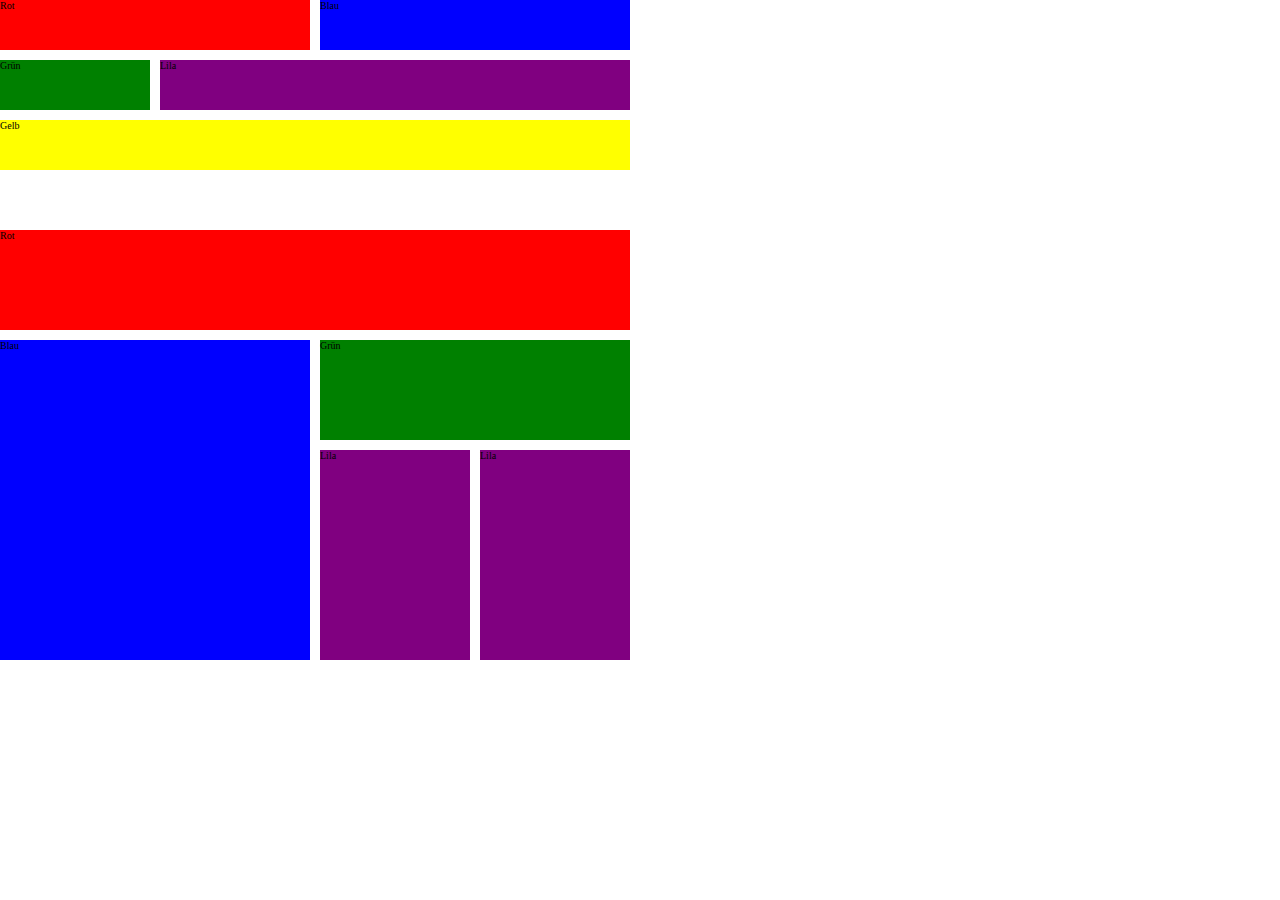
<file: Level_1_2_css-vertiefung_grid/index.html>
<!DOCTYPE html>
<html lang="en">

<head>
    <meta charset="UTF-8">
    <meta http-equiv="X-UA-Compatible" content="IE=edge">
    <meta name="viewport" content="width=device-width, initial-scale=1.0">
    <link rel="stylesheet" href="./assets/css/style.css">


    <title>Grid-Vertiefung Aufgabe 1+2</title>
</head>


<body>


    <article>
        <div class="container1">Rot</div>
        <div class="container2">Blau</div>
        <div class="container3">Grün</div>
        <div class="container4">Lila</div>
        <div class="container5">Gelb</div>
    </article>
















    <section>
        <div class="box1">Rot</div>
        <div class="box2">Blau</div>
        <div class="box3">Grün</div>
        <div class="box4">Lila</div>
        <div class="box5">Lila</div>
    </section>
















</body>

</html>
</file>
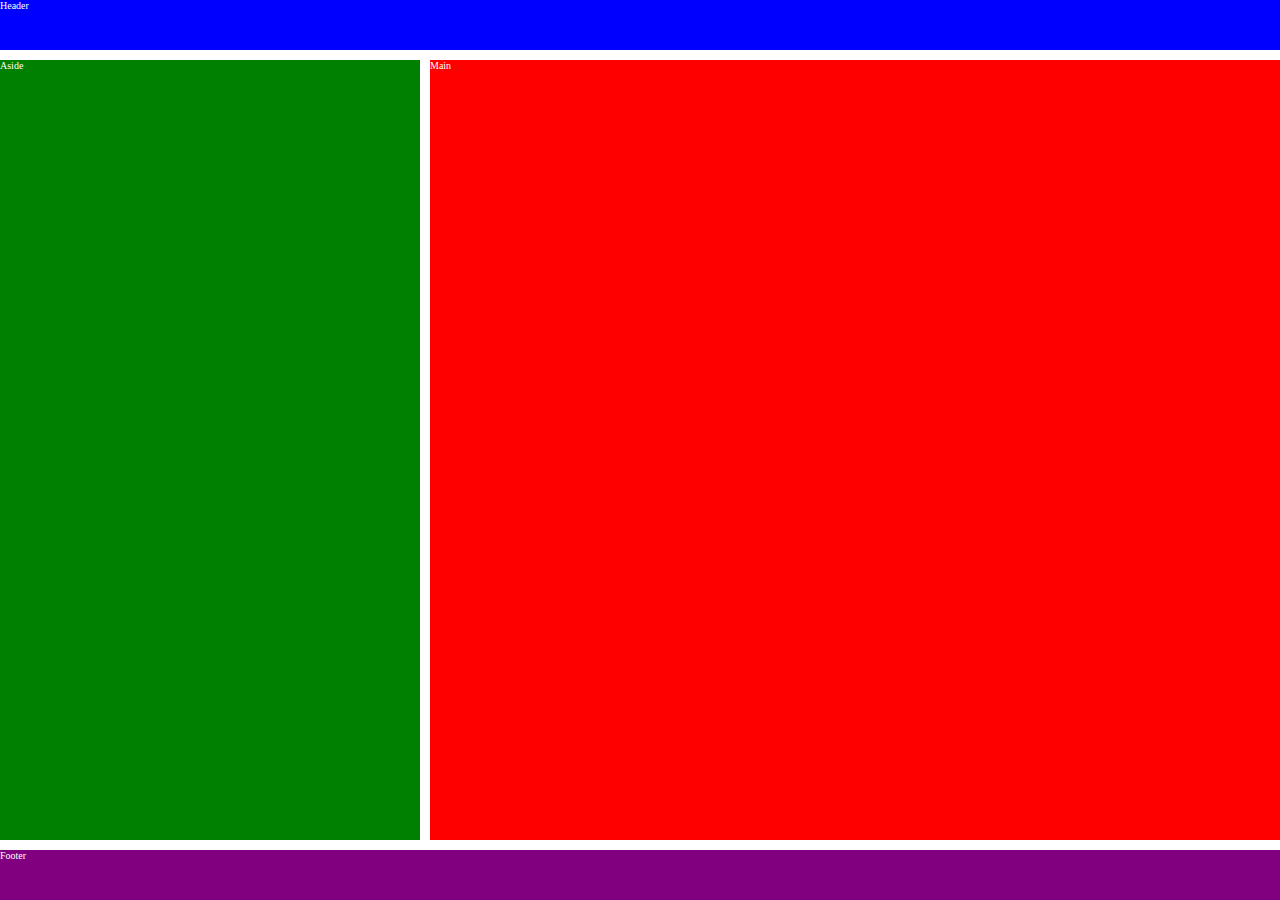
<file: Level_1_3_css-vertiefung_grid/index.html>
<!DOCTYPE html>
<html lang="en">

<head>
    <meta charset="UTF-8">
    <meta http-equiv="X-UA-Compatible" content="IE=edge">
    <meta name="viewport" content="width=device-width, initial-scale=1.0">

    <link rel="stylesheet" href="./assets/css/style.css">

    <title>Grid Vertiefung</title>
</head>



<body class="grid-container">


    <header class="container1">
        <p>Header</p>
    </header>

    <aside class="container2">
        <p>Aside</p>
    </aside>

    <main class="container3">
        <p>Main</p>
    </main>


    <footer class="container4">
        <p>Footer</p>
    </footer>








</body>

</html>
</file>
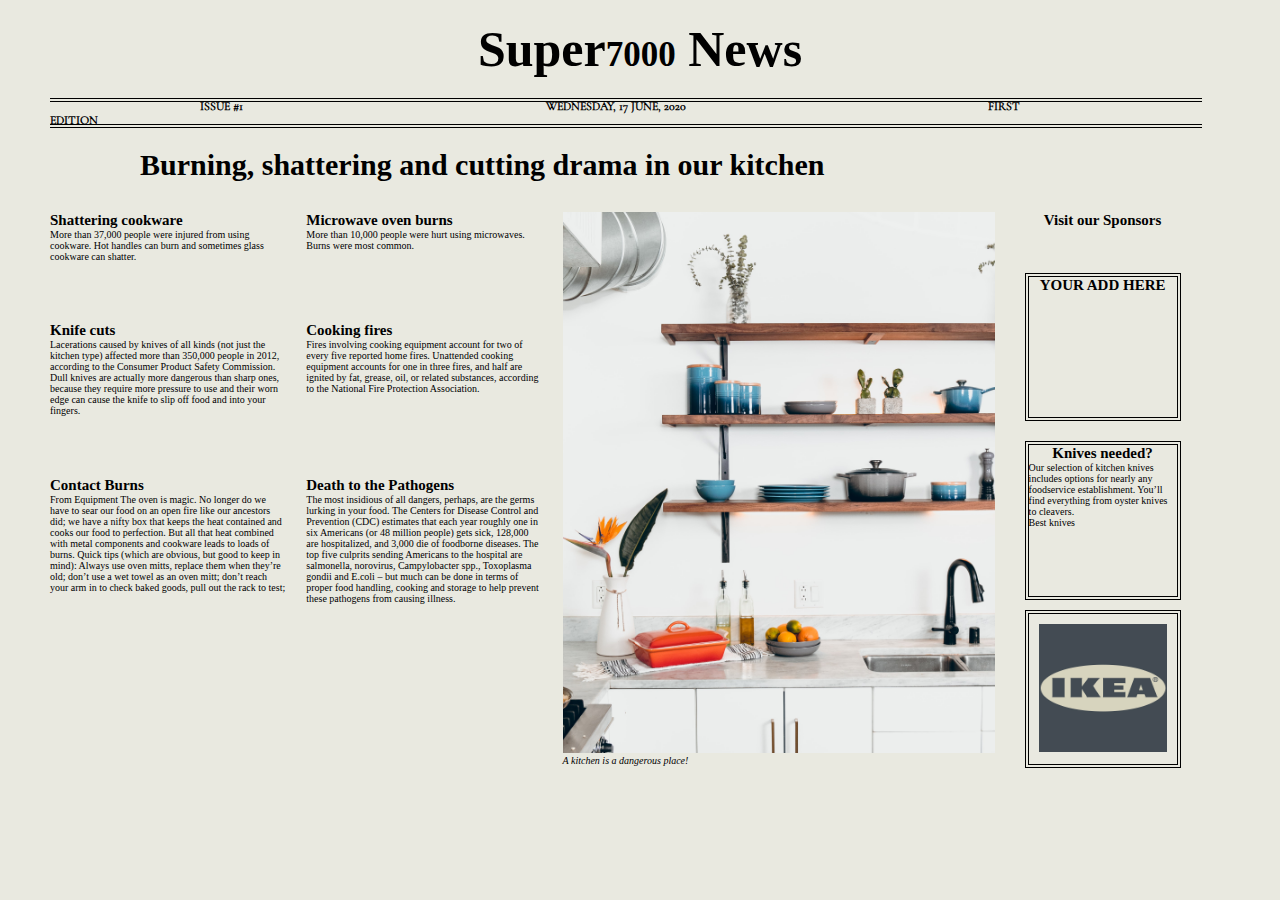
<file: Level_3_3_css-vertiefung_grid_newspaper/index.html>
<!DOCTYPE html>
<html lang="en">

<head>
    <meta charset="UTF-8">
    <meta http-equiv="X-UA-Compatible" content="IE=edge">
    <meta name="viewport" content="width=device-width, initial-scale=1.0">
    <link rel="stylesheet" href="./assets/css/style.css">


    <title>Ikea-Newspaper</title>
</head>



<body>

    <header>
        <h1>Super<span>7000</span> News</h1>
    </header>


    <section class="doubleborder">
        <nav>
            <ul>
                <li>ISSUE #1</li>
                <li>WEDNESDAY, 17 JUNE, 2020</li>
                <li>FIRST EDITION</li>
            </ul>
        </nav>
    </section>

    <h2>Burning, shattering and cutting drama in our kitchen</h2>

<article class="body_main">
    <main>




        <article class="item1">
            <h3>Shattering cookware</h3>
            <p> More than 37,000 people were injured from using cookware. Hot handles
                can burn and sometimes glass cookware can shatter.</p>
        </article>

        <article class="item2">
            <h3>Microwave oven burns</h3>
            <p> More than 10,000 people were hurt using microwaves. Burns were most
                common.</p>
        </article>

        <article class="item3">
            <h3>Knife cuts</h3>
            <p>Lacerations caused by knives of all kinds (not just the kitchen type) affected
                more than 350,000 people in 2012, according to the Consumer Product Safety Commission. Dull knives are
                actually more dangerous than sharp ones, because they require more pressure to use and their worn edge
                can cause the knife to slip off food and into your fingers.</p>
        </article>

        <article class="item4">
            <h3>Cooking fires</h3>
            <p>Fires involving cooking equipment account for two of every five reported
                home fires. Unattended cooking equipment accounts for one in three fires, and half are ignited by fat,
                grease, oil, or related substances, according to the National Fire Protection Association.</p>
        </article>

        <article class="item5">
            <h3>Contact Burns</h3>
            <p>From Equipment The oven is magic. No longer do we have to sear our food on
                an open fire like our ancestors did; we have a nifty box that keeps the heat contained and cooks our
                food to perfection. But all that heat combined with metal components and cookware leads to loads of
                burns. Quick tips (which are obvious, but good to keep in mind): Always use oven mitts, replace them
                when they’re old; don’t use a wet towel as an oven mitt; don’t reach your arm in to check baked goods,
                pull out the rack to test;
            </p>
        </article>

        <article class="item6">
            <p>
            <h3>Death to the Pathogens</h3>
            </p>The most insidious of all dangers, perhaps, are the germs lurking
            in your food. The Centers for Disease Control and Prevention (CDC) estimates that each year roughly one
            in six Americans (or 48 million people) gets sick, 128,000 are hospitalized, and 3,000 die of foodborne
            diseases. The top five culprits sending Americans to the hospital are salmonella, norovirus,
            Campylobacter spp., Toxoplasma gondii and E.coli – but much can be done in terms of proper food
            handling, cooking and storage to help prevent these pathogens from causing illness.</p>
        </article>



        <figure class="item7">
            <img src="./assets/img/kitchen.jpg" alt="kitchen">
            <figcaption>
                A kitchen is a dangerous place!
            </figcaption>
        </figure>


        <!-- <aside class="container_schweden">


            <h3>Visit our Sponsors</h3>
            <div class="Add">
                <h1>YOUR ADD HERE</h1>
            </div>

            <div class="container_knives">
                <h2>Knives needed?</h2>
                <p>Our selection of kitchen knives includes options for nearly any foodservice establishment. You’ll
                    find
                    everything from oyster knives to cleavers.</p>
                <p>Best knives</p>
            </div>

            <div class="ikea">
                <img src="./assets/img/ikea-logo.png" alt="ikea">
            </div>

        </aside> -->




    </main>

    <aside class="container_schweden">


        <h4>Visit our Sponsors</h4>
        <div class="add">
            <h4>YOUR ADD HERE</h4>
        </div>

        <div class="container_knives">
            <h4>Knives needed?</h4>
            <p>Our selection of kitchen knives includes options for nearly any foodservice establishment. You’ll
                find
                everything from oyster knives to cleavers.</p>
            <p>Best knives</p>
        </div>

        <div class="ikea">
            <img src="./assets/img/ikea-logo.png" alt="ikea">
        </div>

    </aside>
</article>







</body>

</html>
</file>
<file: Level_1_2_css-vertiefung_grid/assets/css/style.css>
/*
    - GRID Aufgabe 1 -
*/



* {
    padding: 0;
    margin: 0;
    box-sizing: border-box;
}




article {

display: grid;
    grid-template-columns: repeat(4, 150px);
    grid-template-rows: repeat(4, 50px);
    grid-template-areas:
        "Rot Rot Blau Blau"
        "Grün Lila Lila Lila"
        "Gelb Gelb Gelb Gelb";

    gap: 10px;
    font-size: 10px;
}


.container1 {
    background-color: red;
    grid-area: Rot;
    grid-column: 1 / 3;
    grid-row: 1 / 1;
    

}


.container2 {
    background-color: blue;
    grid-area: Blau;
    grid-column: 3/ 5;
    grid-row: 1 / 1;
    
}


.container3 {
    background-color: green;
    grid-area: Grün;
    grid-column: 1 / 2;
    grid-row: 2 / 3;

}

.container4 {
    background-color: purple;
    grid-area: Lila;
    grid-column: 2 / 5;
    grid-row: 2 / 3;


}


.container5 {
    background-color: yellow;
    grid-area: Gelb;
    grid-column: 1 / 5;
    grid-row: 3 / 3;


}












/*
    - GRID Aufgabe 2 -
*/



section {

    display: grid;
        grid-template-columns: repeat(4, 150px);
        grid-template-rows: repeat(4, 100px);
        grid-template-areas:
            "Rot Rot Rot Rot"
            "Blau Blau Grün Grün"
            "Blau Blau Lila Lila";
    
        gap: 10px;
        font-size: 10px;
    }
    
    
.box1 {
    background-color: red;
    grid-area: Rot;
    grid-column: 1 / 5;
    grid-row: 1 / 2;
    

}


.box2 {
    background-color: blue;
    grid-area: Blau;
    grid-column: 1 / 3;
    grid-row: 2 / 5;
    
}


.box3 {
    background-color: green;
    grid-area: Grün;
    grid-column: 3 / 5;
    grid-row: 2 / 3;

}

.box4 {
    background-color: purple;
    grid-area: Lila;
    grid-column: 3 / 3;
    grid-row: 3 / 5;


}


.box5 {
    background-color: purple;
    grid-area: Lila;
    grid-column: 4 / 5;
    grid-row: 3 / 5;


}
</file>
<file: Level_1_3_css-vertiefung_grid/assets/css/style.css>
/*
In dieser Übung werden wir semantisches HTML wiederholen und zusätzlich Grid verwenden.

Verwende folgende Tags: <header>, <main>, <aside> und <footer>.

Verwende unter anderem die Befehle: grid-template-columns, grid-template-rows,  grid-column,  grid-row.

*/

* {
    padding: 0;
    margin: 0;
    box-sizing: border-box;
}



.grid-container {
    display: grid;

    height: 100vh;
    grid-template-columns: repeat(6, 1fr);
    grid-template-rows: 50px auto 50px;
    grid-template-areas:
        'header header header header header header'
        'aside aside main main main main'
        'footer footer footer footer footer footer';
    gap: 10px;
    font-size: 10px;

}


.container1 {
    background-color: blue;
    grid-area: header;
    color: white;


}

.container2 {
    background-color: green;
    grid-area: aside;
    color: white;


}

.container3 {
    background-color: red;
    grid-area: main;
    color: white;


}

.container4 {
    background-color: purple;
    grid-area: footer;
    color: white;



}
</file>
<file: Level_3_3_css-vertiefung_grid_newspaper/assets/css/style.css>
/*
Heute wollen wir mit Grid eine kleine News-Seite bauen.

Überlegt euch gut, wo und wie (und welches) ihr Grid einsetzt!
*/

/*=====================================================
                        - Assets - 

Schrift: 'Cormorant Garamond'
Farben: rgb(233, 233, 224), 
        #333

=======================================================*/



@font-face {
    font-family: CormorantGaramond-Light;
    src: url("../fonts/CormorantGaramond-Light.ttf");
}


@font-face {
    font-family: CormorantGaramond-Regular;
    src: url("../fonts/CormorantGaramond-Regular.ttf");
}


* {
    padding: 0;
    margin: 0;
    box-sizing: border-box;

}

html {

    font-size: 10px;
}

body {

    background-color: rgb(233, 233, 224);
}

header h1 {

    font-family: CormorantGaramond-Medium;
    font-size: 5rem;
    font-weight: bolder;
    text-align: center;
    margin: 2rem 0 2rem 0;

}

header span {

    font-size: 35px
}

section.doubleborder {

    border-top: double 4px;
    border-bottom: double 4px;
    display: flex;
    justify-content: space-evenly;
    align-items: center;
    flex-direction: row;
    height: 30px;
    width: 90%;
    margin-left: 5rem;


}

nav ul li {

    display: inline;
    list-style-type: none;
    margin: 15rem;
    font-family: CormorantGaramond-Regular;
    font-size: 1.2rem;
    font-weight: bolder;
}

h2 {
    margin: 2rem 0 3rem 14rem;
    font-size: 3rem;

}

h3 {

    font-size: 1.5rem;

}


main {


    display: grid;
    grid-template-columns: 25% 25% auto;
    grid-template-rows: 10vh 15vh 25vh auto;
    grid-template-areas:
        "shatter micro kitchen"
        "knife cooking kitchen"
        "contact death kitchen";

    gap: 20px;
    margin-left: 5rem;

}


.item1 {
    grid-area: shatter;

}


.item2 {
    grid-area: micro;


}


.item3 {
    grid-area: knife;

}


.item4 {
    grid-area: cooking;

}


.item5 {
    grid-area: contact;

}


.item6 {
    grid-area: death;

}


.item7 {

    grid-area: kitchen;
}

.item7 img {

    width: 100%;
}



figure figcaption {

    font-style: italic;
    
}


h4 {

    font-size: 1.5rem;
    text-align: center;
}


.container_schweden {

    display: grid;
    justify-items: center;
    grid-template-rows: 10% 33% 35% auto;
    margin-right: 8rem;
    width: 100%;
}


.add {

    border: 4px double black;
    width: 80%;
    margin: 1rem
}

.container_knives {

    border: 4px double black;
    width: 80%;
    margin: 1rem;


}


.ikea {

    border: 4px double black;
    width: 80%;
    padding: 1rem;

}

.ikea img {

    width: 100%;
    filter: grayscale(90%);
}

.body_main {

    display: flex;
    gap: 10px;

}
</file>
